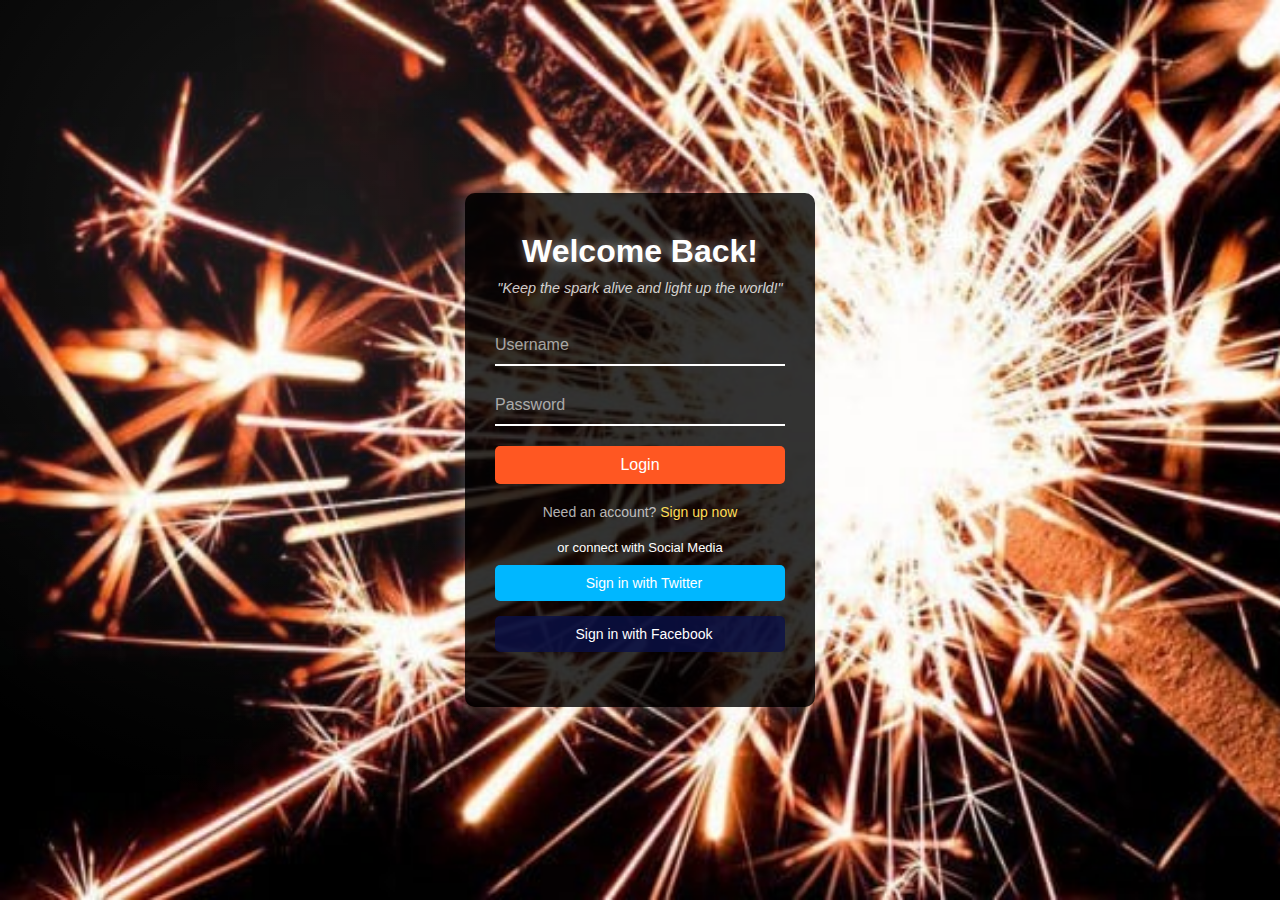
<file: login.html>
<!-- <!DOCTYPE html>
<html lang="en">
<head>
    <meta charset="UTF-8">
    <meta name="viewport" content="width=device-width, initial-scale=1.0">
    <title>Creative Login Page</title>
<style>
    /* Reset */
* {
    box-sizing: border-box;
    margin: 0;
    padding: 0;
    font-family: Arial, sans-serif;
}

/* Background Animation */
body {
    height: 100vh;
    display: flex;
    align-items: center;
    justify-content: center;
    overflow: hidden;
    background: #141e30;
    background: linear-gradient(to right, #141e30, #243b55);
    position: relative;
}

/* Container for Floating Circles */
body::before {
    content: '';
    position: absolute;
    width: 200%;
    height: 200%;
    top: -50%;
    left: -50%;
    background: radial-gradient(circle, rgba(255, 255, 255, 0.2), transparent 80%);
    animation: rotateBg 20s linear infinite;
}

@keyframes rotateBg {
    0% { transform: rotate(0deg); }
    100% { transform: rotate(360deg); }
}

/* Login Box Styling */
.container {
    position: relative;
    z-index: 1;
    display: flex;
    align-items: center;
    justify-content: center;
    min-height: 100vh;
    width: 100%;
}

.login-box {
    background: rgba(255, 255, 255, 0.1);
    border-radius: 10px;
    padding: 40px;
    width: 300px;
    box-shadow: 0 4px 10px rgba(0, 0, 0, 0.2);
    text-align: center;
    position: relative;
    overflow: hidden;
}

.login-box::before, .login-box::after {
    content: '';
    position: absolute;
    width: 100%;
    height: 100%;
    border-radius: inherit;
    top: 0;
    left: 0;
    background: linear-gradient(45deg, rgba(255, 255, 255, 0.1), rgba(0, 0, 0, 0.1));
    z-index: -1;
    animation: shine 4s linear infinite;
}

@keyframes shine {
    0% { transform: translateX(-150%) rotate(45deg); }
    100% { transform: translateX(150%) rotate(45deg); }
}

h2 {
    color: #ffffff;
    margin-bottom: 20px;
    font-size: 1.8em;
}

/* Input Box Styling */
.input-box {
    position: relative;
    margin-bottom: 30px;
}

.input-box input {
    width: 100%;
    padding: 10px;
    font-size: 16px;
    color: #ffffff;
    background: transparent;
    border: none;
    border-bottom: 2px solid #ffffff;
    outline: none;
    transition: 0.2s;
}

.input-box label {
    position: absolute;
    top: 10px;
    left: 0;
    font-size: 16px;
    color: rgba(255, 255, 255, 0.6);
    pointer-events: none;
    transition: 0.2s;
}

.input-box input:focus + label,
.input-box input:valid + label {
    top: -20px;
    font-size: 12px;
    color: #ffffff;
}

/* Button Styling */
button {
    width: 100%;
    padding: 10px;
    background: #4CAF50;
    border: none;
    font-size: 16px;
    color: #ffffff;
    border-radius: 5px;
    cursor: pointer;
    transition: background 0.3s;
}

button:hover {
    background: #45a049;
}

.signup-text {
    margin-top: 15px;
    font-size: 14px;
    color: rgba(255, 255, 255, 0.7);
}

.signup-text a {
    color: #4CAF50;
    text-decoration: none;
    transition: color 0.3s;
}

.signup-text a:hover {
    color: #45a049;
}

</style>
</head>
<body>
    <div class="container">
        <div class="login-box">
            <h2>Login</h2>
            <form>
                <div class="input-box">
                    <input type="text" required>
                    <label>Username</label>
                </div>
                <div class="input-box">
                    <input type="password" required>
                    <label>Password</label>
                </div>
                <button type="submit">Log In</button>
                <p class="signup-text">Don't have an account? <a href="#">Sign up</a></p>
            </form>
        </div>
    </div>
</body>
</html> -->



<!-- <!DOCTYPE html>
<html lang="en">
<head>
    <meta charset="UTF-8">
    <meta name="viewport" content="width=device-width, initial-scale=1.0">
    <title>Fireworks Login Page</title>
    <style>
        /* Reset Styles */
* {
    box-sizing: border-box;
    margin: 0;
    padding: 0;
    font-family: Arial, sans-serif;
}

/* Fireworks Animation Background */
body {
    height: 100vh;
    display: flex;
    align-items: center;
    justify-content: center;
    overflow: hidden;
    background: #141414;
    position: relative;
}

/* Firework Stars */
body::before, body::after {
    content: '';
    position: absolute;
    width: 150%;
    height: 150%;
    top: -20%;
    left: -20%;
    background: radial-gradient(circle, rgba(255, 255, 255, 0.1), transparent 70%);
    border-radius: 50%;
    animation: fireworks 4s ease-in-out infinite alternate;
}

@keyframes fireworks {
    0%, 100% { transform: scale(0); }
    50% { transform: scale(1.2); }
}

/* Firework Sparks */
body::after {
    animation-delay: 2s;
    background: radial-gradient(circle, rgba(255, 255, 255, 0.2), transparent 80%);
}

/* Login Box Styling */
.container {
    position: relative;
    z-index: 1;
    display: flex;
    align-items: center;
    justify-content: center;
    min-height: 100vh;
    width: 100%;
}

.login-box {
    background: rgba(255, 255, 255, 0.1);
    border-radius: 10px;
    padding: 40px;
    width: 300px;
    box-shadow: 0 4px 15px rgba(255, 255, 255, 0.2);
    text-align: center;
    position: relative;
    overflow: hidden;
}

.login-box::before, .login-box::after {
    content: '';
    position: absolute;
    width: 200%;
    height: 200%;
    border-radius: inherit;
    top: -50%;
    left: -50%;
    background: radial-gradient(circle, rgba(255, 255, 255, 0.1), transparent);
    animation: glow 6s ease-in-out infinite alternate;
}

@keyframes glow {
    0%, 100% { opacity: 0.5; transform: rotate(0deg); }
    50% { opacity: 1; transform: rotate(180deg); }
}

h2 {
    color: #ffffff;
    margin-bottom: 20px;
    font-size: 1.8em;
    text-shadow: 0 0 10px rgba(255, 255, 255, 0.8);
}

/* Input Field Styling */
.input-box {
    position: relative;
    margin-bottom: 30px;
}

.input-box input {
    width: 100%;
    padding: 10px;
    font-size: 16px;
    color: #ffffff;
    background: transparent;
    border: none;
    border-bottom: 2px solid #ffffff;
    outline: none;
    transition: 0.3s;
}

.input-box label {
    position: absolute;
    top: 10px;
    left: 0;
    font-size: 16px;
    color: rgba(255, 255, 255, 0.6);
    pointer-events: none;
    transition: 0.3s;
}

.input-box input:focus + label,
.input-box input:valid + label {
    top: -20px;
    font-size: 12px;
    color: #ffffff;
}

/* Glow Effect on Input */
.input-box input:focus {
    border-bottom: 2px solid #ffcc00;
    box-shadow: 0 0 8px #ffcc00;
}

/* Button Styling */
button {
    width: 100%;
    padding: 10px;
    background: #ff5722;
    border: none;
    font-size: 16px;
    color: #ffffff;
    border-radius: 5px;
    cursor: pointer;
    transition: background 0.3s, box-shadow 0.3s;
}

button:hover {
    background: #ff8a50;
    box-shadow: 0 0 15px #ff8a50;
}

.signup-text {
    margin-top: 15px;
    font-size: 14px;
    color: rgba(255, 255, 255, 0.7);
}

.signup-text a {
    color: #ffcc00;
    text-decoration: none;
    transition: color 0.3s;
}

.signup-text a:hover {
    color: #ff5722;
}

    </style>
</head>
<body>
    <div class="container">
        <div class="login-box">
            <h2>Welcome</h2>
            <form>
                <div class="input-box">
                    <input type="text" required>
                    <label>Username</label>
                </div>
                <div class="input-box">
                    <input type="password" required>
                    <label>Password</label>
                </div>
                <button type="submit">Login</button>
                <p class="signup-text">New here? <a href="#">Sign up</a></p>
            </form>
        </div>
    </div>
</body>
</html> -->



<!-- <!DOCTYPE html>
<html lang="en">
<head>
    <meta charset="UTF-8">
    <meta name="viewport" content="width=device-width, initial-scale=1.0">
    <title>Cracker Login Page</title>
    <style>
        /* Basic Reset */
        * {
            box-sizing: border-box;
            padding: 0;
            margin: 0;
            font-family: 'Arial', sans-serif;
        }

        /* Animated Spark Background */
        body {
            height: 100vh;
            background: linear-gradient(to bottom right, #141e30, #243b55);
            display: flex;
            align-items: center;
            justify-content: center;
            overflow: hidden;
            color: #fff;
        }

        /* Fireworks-like Sparks */
        body::before {
            content: "";
            position: absolute;
            width: 150%;
            height: 150%;
            background: radial-gradient(circle, rgba(255, 255, 255, 0.2), transparent 50%);
            animation: sparkle 4s infinite linear alternate;
            opacity: 0.5;
            top: -50%;
            left: -50%;
            pointer-events: none;
        }

        @keyframes sparkle {
            0% { transform: scale(0); }
            50% { transform: scale(1.2) rotate(90deg); }
            100% { transform: scale(0); }
        }

        /* Container for Login */
        .login-container {
            background: rgba(0, 0, 0, 0.7);
            padding: 40px 30px;
            border-radius: 10px;
            box-shadow: 0 0 15px rgba(255, 255, 255, 0.2);
            text-align: center;
            position: relative;
            z-index: 1;
            width: 350px;
        }

        /* Title and Quote */
        h2 {
            font-size: 2em;
            margin-bottom: 10px;
            text-shadow: 0 0 10px rgba(255, 255, 255, 0.5);
        }

        .quote {
            font-size: 0.9em;
            color: rgba(255, 255, 255, 0.8);
            margin-bottom: 30px;
            font-style: italic;
        }

        /* Input Styling */
        .input-box {
            position: relative;
            margin-bottom: 20px;
        }

        .input-box input {
            width: 100%;
            padding: 10px;
            font-size: 16px;
            color: #fff;
            background: transparent;
            border: none;
            border-bottom: 2px solid #fff;
            outline: none;
            transition: 0.3s;
        }

        .input-box label {
            position: absolute;
            top: 10px;
            left: 0;
            font-size: 16px;
            color: rgba(255, 255, 255, 0.6);
            pointer-events: none;
            transition: 0.3s;
        }

        .input-box input:focus + label,
        .input-box input:valid + label {
            top: -20px;
            font-size: 12px;
            color: #ffdd57;
        }

        /* Button Styling */
        button {
            width: 100%;
            padding: 10px;
            background: #ff5722;
            border: none;
            font-size: 16px;
            color: #ffffff;
            border-radius: 5px;
            cursor: pointer;
            transition: background 0.3s, box-shadow 0.3s;
        }

        button:hover {
            background: #ff8a50;
            box-shadow: 0 0 15px #ffdd57;
        }

        /* Footer Text */
        .footer-text {
            margin-top: 20px;
            font-size: 14px;
            color: rgba(255, 255, 255, 0.7);
        }

        .footer-text a {
            color: #ffdd57;
            text-decoration: none;
            transition: color 0.3s;
        }

        .footer-text a:hover {
            color: #ff5722;
        }



        .text{
    font-size: 13px;
    text-align: center;
    margin-bottom: 10px;
}

.btn{
    width: 100%;
    padding: 10px 20px;
    color: white;
    cursor: pointer;
    border: none;
    outline: none;
    font-size: 14px;
    border-radius: 5px;
    text-align: left;
    display: flex;
    align-items: center;
}

.btn i{
    font-size: 25px;
    margin-right: 9px;
}

.twitter-btn{
    margin: 15px 0;
}

.twitter-btn button{
    background-color: rgb(0, 183, 255);
    justify-content: center;
}

.twitter-btn button:hover{
    background-color: rgb(104, 183, 214);
}

.facebook-btn{
    margin-bottom: 25px;
}

.facebook-btn button{
    background-color: rgba(10, 17, 72, .789);
    justify-content: center;
}

.facebook-btn button:hover{
    background-color: rgba(32, 41, 110, .789);
}


    </style>
</head>
<body>

    <div class="login-container">
        <h2>Welcome Back!</h2>
        <p class="quote">"Keep the spark alive and light up the world!"</p>

        <form>
            <div class="input-box">
                <input type="text" required>
                <label>Username</label>
            </div>
            <div class="input-box">
                <input type="password" required>
                <label>Password</label>
            </div>
            <button type="submit">Login</button>
            <p class="footer-text">Need an account? <a href="#">Sign up now</a></p>
        </form>
    </div>

    <div class="text">
        or connect with Social Media
    </div>

    <div class="twitter-btn">
        <button class="btn"><i class='bx bxl-twitter' ></i>
            Sign in with Twitter</button>
    </div>

    <div class="facebook-btn">
        <button class="btn"><i class='bx bxl-facebook'></i>
            Sign in with Facebook</button>
    </div>
</div>



</body>
</html> -->




















<!-- <!DOCTYPE html>
<html lang="en">
<head>
    <meta charset="UTF-8">
    <meta name="viewport" content="width=device-width, initial-scale=1.0">
    <title>Cracker Login Page</title>
    <style>
        /* Basic Reset */
        * {
            box-sizing: border-box;
            padding: 0;
            margin: 0;
            font-family: 'Arial', sans-serif;
        }

        /* Animated Spark Background */
        body {
            height: 100vh;
            background: linear-gradient(to bottom right, #141e30, #243b55);
            display: flex;
            align-items: center;
            justify-content: center;
            overflow: hidden;
            color: #fff;
        }

        /* Fireworks-like Sparks */
        body::before {
            content: "";
            position: absolute;
            width: 150%;
            height: 150%;
            background: radial-gradient(circle, rgba(255, 255, 255, 0.2), transparent 50%);
            animation: sparkle 4s infinite linear alternate;
            opacity: 0.5;
            top: -50%;
            left: -50%;
            pointer-events: none;
        }

        @keyframes sparkle {
            0% { transform: scale(0); }
            50% { transform: scale(1.2) rotate(90deg); }
            100% { transform: scale(0); }
        }

        /* Container for Login */
        .login-container {
            background: rgba(0, 0, 0, 0.7);
            padding: 40px 30px;
            border-radius: 10px;
            box-shadow: 0 0 15px rgba(255, 255, 255, 0.2);
            text-align: center;
            position: relative;
            z-index: 1;
            width: 350px;
        }

        /* Title and Quote */
        h2 {
            font-size: 2em;
            margin-bottom: 10px;
            text-shadow: 0 0 10px rgba(255, 255, 255, 0.5);
        }

        .quote {
            font-size: 0.9em;
            color: rgba(255, 255, 255, 0.8);
            margin-bottom: 30px;
            font-style: italic;
        }

        /* Input Styling */
        .input-box {
            position: relative;
            margin-bottom: 20px;
        }

        .input-box input {
            width: 100%;
            padding: 10px;
            font-size: 16px;
            color: #fff;
            background: transparent;
            border: none;
            border-bottom: 2px solid #fff;
            outline: none;
            transition: 0.3s;
        }

        .input-box label {
            position: absolute;
            top: 10px;
            left: 0;
            font-size: 16px;
            color: rgba(255, 255, 255, 0.6);
            pointer-events: none;
            transition: 0.3s;
        }

        .input-box input:focus + label,
        .input-box input:valid + label {
            top: -20px;
            font-size: 12px;
            color: #ffdd57;
        }

        /* Button Styling */
        button {
            width: 100%;
            padding: 10px;
            background: #ff5722;
            border: none;
            font-size: 16px;
            color: #ffffff;
            border-radius: 5px;
            cursor: pointer;
            transition: background 0.3s, box-shadow 0.3s;
        }

        button:hover {
            background: #ff8a50;
            box-shadow: 0 0 15px #ffdd57;
        }

        /* Footer Text */
        .footer-text {
            margin-top: 20px;
            font-size: 14px;
            color: rgba(255, 255, 255, 0.7);
        }

        .footer-text a {
            color: #ffdd57;
            text-decoration: none;
            transition: color 0.3s;
        }

        .footer-text a:hover {
            color: #ff5722;
        }

        /* Social Media Section */
        .social-text {
            font-size: 13px;
            text-align: center;
            margin: 20px 0 10px;
        }

        .btn {
            width: 100%;
            padding: 10px 20px;
            color: white;
            cursor: pointer;
            border: none;
            outline: none;
            font-size: 14px;
            border-radius: 5px;
            display: flex;
            align-items: center;
            justify-content: center;
            margin-bottom: 15px;
        }

        .btn i {
            font-size: 20px;
            margin-right: 8px;
        }

        .twitter-btn {
            background-color: rgb(0, 183, 255);
        }

        .twitter-btn:hover {
            background-color: rgb(104, 183, 214);
        }

        .facebook-btn {
            background-color: rgba(10, 17, 72, 0.789);
        }

        .facebook-btn:hover {
            background-color: rgba(32, 41, 110, 0.789);
        }
    </style>
</head>
<body>

    <div class="login-container">
        <h2>Welcome Back!</h2>
        <p class="quote">"Keep the spark alive and light up the world!"</p>

        <form>
            <div class="input-box">
                <input type="text" required>
                <label>Username</label>
            </div>
            <div class="input-box">
                <input type="password" required>
                <label>Password</label>
            </div>
            <button type="submit">Login</button>
            <p class="footer-text">Need an account? <a href="#">Sign up now</a></p>
        </form>

        <p class="social-text">or connect with Social Media</p>

        <button class="btn twitter-btn">
            <i class="bx bxl-twitter"></i> Sign in with Twitter
        </button>
        <button class="btn facebook-btn">
            <i class="bx bxl-facebook"></i> Sign in with Facebook
        </button>
    </div>

</body>
</html> -->






















<!-- orginal<!DOCTYPE html>
<html lang="en">
<head>
    <meta charset="UTF-8">
    <meta name="viewport" content="width=device-width, initial-scale=1.0">
    <title>Cracker Login Page</title>
    <style>
        /* Basic Reset */
        * {
            box-sizing: border-box;
            padding: 0;
            margin: 0;
            font-family: 'Arial', sans-serif;
        }

        /* Animated Spark Background */
        body {
            height: 100vh;
            background: linear-gradient(to bottom right, #141e30, #243b55);
            display: flex;
            align-items: center;
            justify-content: center;
            overflow: hidden;
            color: #fff;
            animation: fadeIn 1.5s ease-in-out;
        }

        /* Fireworks-like Sparks */
        body::before {
            content: "";
            position: absolute;
            width: 150%;
            height: 150%;
            background: radial-gradient(circle, rgba(255, 255, 255, 0.2), transparent 50%);
            animation: sparkle 4s infinite linear alternate;
            opacity: 0.5;
            top: -50%;
            left: -50%;
            pointer-events: none;
        }

        @keyframes sparkle {
            0% { transform: scale(0); }
            50% { transform: scale(1.2) rotate(90deg); }
            100% { transform: scale(0); }
        }

        @keyframes fadeIn {
            0% { opacity: 0; }
            100% { opacity: 1; }
        }

        /* Container for Login */
        .login-container {
            background: rgba(0, 0, 0, 0.7);
            padding: 40px 30px;
            border-radius: 10px;
            box-shadow: 0 0 15px rgba(255, 255, 255, 0.2);
            text-align: center;
            position: relative;
            z-index: 1;
            width: 350px;
            opacity: 0;
            transform: translateY(30px);
            animation: slideIn 1.5s ease-out forwards;
            animation-delay: 0.5s;
        }

        /* Slide-In Animation */
        @keyframes slideIn {
            to {
                opacity: 1;
                transform: translateY(0);
            }
        }

        /* Title and Quote */
        h2 {
            font-size: 2em;
            margin-bottom: 10px;
            text-shadow: 0 0 10px rgba(255, 255, 255, 0.5);
        }

        .quote {
            font-size: 0.9em;
            color: rgba(255, 255, 255, 0.8);
            margin-bottom: 30px;
            font-style: italic;
            opacity: 0;
            transform: translateY(-20px);
            animation: slideIn 1s ease-out forwards;
            animation-delay: 1s;
        }

        /* Input Styling */
        .input-box {
            position: relative;
            margin-bottom: 20px;
        }

        .input-box input {
            width: 100%;
            padding: 10px;
            font-size: 16px;
            color: #fff;
            background: transparent;
            border: none;
            border-bottom: 2px solid #fff;
            outline: none;
            transition: 0.3s;
        }

        .input-box label {
            position: absolute;
            top: 10px;
            left: 0;
            font-size: 16px;
            color: rgba(255, 255, 255, 0.6);
            pointer-events: none;
            transition: 0.3s;
        }

        .input-box input:focus + label,
        .input-box input:valid + label {
            top: -20px;
            font-size: 12px;
            color: #ffdd57;
        }

        /* Button Styling */
        button {
            width: 100%;
            padding: 10px;
            background: #ff5722;
            border: none;
            font-size: 16px;
            color: #ffffff;
            border-radius: 5px;
            cursor: pointer;
            transition: background 0.3s, box-shadow 0.3s;
        }

        button:hover {
            background: #ff8a50;
            box-shadow: 0 0 15px #ffdd57;
        }

        /* Footer Text */
        .footer-text {
            margin-top: 20px;
            font-size: 14px;
            color: rgba(255, 255, 255, 0.7);
        }

        .footer-text a {
            color: #ffdd57;
            text-decoration: none;
            transition: color 0.3s;
        }

        .footer-text a:hover {
            color: #ff5722;
        }

        /* Social Media Section */
        .social-text {
            font-size: 13px;
            text-align: center;
            margin: 20px 0 10px;
        }

        .btn {
            width: 100%;
            padding: 10px 20px;
            color: white;
            cursor: pointer;
            border: none;
            outline: none;
            font-size: 14px;
            border-radius: 5px;
            display: flex;
            align-items: center;
            justify-content: center;
            margin-bottom: 15px;
            opacity: 0;
            transform: translateY(20px);
            animation: slideIn 1.5s ease-out forwards;
        }

        .btn i {
            font-size: 20px;
            margin-right: 8px;
        }

        /* Delay for Social Buttons */
        .twitter-btn { 
            background-color: rgb(0, 183, 255);
            animation-delay: 1.3s;
        }

        .twitter-btn:hover {
            background-color: rgb(104, 183, 214);
        }

        .facebook-btn {
            background-color: rgba(10, 17, 72, 0.789);
            animation-delay: 1.6s;
        }

        .facebook-btn:hover {
            background-color: rgba(32, 41, 110, 0.789);
        }

    </style>
</head>
<body>

    <div class="login-container">
        <h2>Welcome Back!</h2>
        <p class="quote">"Keep the spark alive and light up the world!"</p>

        <form>
            <div class="input-box">
                <input type="text" required>
                <label>Username</label>
            </div>
            <div class="input-box">
                <input type="password" required>
                <label>Password</label>
            </div>
            <button type="submit">Login</button>
            <p class="footer-text">Need an account? <a href="#">Sign up now</a></p>
        </form>

        <p class="social-text">or connect with Social Media</p>

        <button class="btn twitter-btn">
            <i class="bx bxl-twitter"></i> Sign in with Twitter
        </button>
        <button class="btn facebook-btn">
            <i class="bx bxl-facebook"></i> Sign in with Facebook
        </button>
    </div>

</body>
</html> -->




















<!DOCTYPE html>
<html lang="en">
<head>
    <meta charset="UTF-8">
    <meta name="viewport" content="width=device-width, initial-scale=1.0">
    <title>Cracker Login Page</title>
    <style>
        /* Basic Reset */
        * {
            box-sizing: border-box;
            padding: 0;
            margin: 0;
            font-family: 'Arial', sans-serif;
        }

        /* Animated Spark Background */
        body {
            height: 100vh;
            background-image: url(./images/firework1.jpg);
            background-position: left;
            background-repeat: no-repeat;
            background-size: cover;
/* height:300px; */
            /* background: linear-gradient(to bottom right, #141e30, #243b55); */
            display: flex;
            align-items: center;
            justify-content: center;
            overflow: hidden;
            color: #fff;
            animation: fadeIn 1.5s ease-in-out;
        }

        /* Fireworks-like Sparkle Animation */
        body::before {
            content: "";
            position: absolute;
            width: 150%;
            height: 150%;
            background: radial-gradient(circle, rgba(255, 255, 255, 0.2), transparent 50%);
            animation: sparkle 4s infinite linear alternate;
            opacity: 0.5;
            top: -50%;
            left: -50%;
            pointer-events: none;
        }

        @keyframes sparkle {
            0% { transform: scale(0); }
            50% { transform: scale(1.5) rotate(45deg); }
            100% { transform: scale(0); }
        }

        @keyframes fadeIn {
            0% { opacity: 0; }
            100% { opacity: 1; }
        }

        /* Container for Login */
        .login-container {
            background: rgba(0, 0, 0, 0.8);
            padding: 40px 30px;
            border-radius: 10px;
            box-shadow: 0 0 20px rgba(255, 255, 255, 0.3);
            text-align: center;
            position: relative;
            z-index: 1;
            width: 350px;
            animation: bounceIn 1.2s ease-out forwards;
        }

        /* Bounce In Animation */
        @keyframes bounceIn {
            0% { transform: scale(0.6); opacity: 0; }
            60% { transform: scale(1.1); opacity: 1; }
            100% { transform: scale(1); }
        }

        /* Title and Quote */
        h2 {
            font-size: 2em;
            margin-bottom: 10px;
            text-shadow: 0 0 10px rgba(255, 255, 255, 0.5);
        }

        .quote {
            font-size: 0.9em;
            color: rgba(255, 255, 255, 0.8);
            margin-bottom: 30px;
            font-style: italic;
            animation: fadeInUp 1.5s ease-out forwards;
        }

        /* Fade-In Up Animation */
        @keyframes fadeInUp {
            0% { opacity: 0; transform: translateY(20px); }
            100% { opacity: 1; transform: translateY(0); }
        }

        /* Input Styling */
        .input-box {
            position: relative;
            margin-bottom: 20px;
        }

        .input-box input {
            width: 100%;
            padding: 10px;
            font-size: 16px;
            color: #fff;
            background: transparent;
            border: none;
            border-bottom: 2px solid #fff;
            outline: none;
            transition: 0.3s;
        }

        .input-box label {
            position: absolute;
            top: 10px;
            left: 0;
            font-size: 16px;
            color: rgba(255, 255, 255, 0.6);
            pointer-events: none;
            transition: 0.3s;
        }

        .input-box input:focus + label,
        .input-box input:valid + label {
            top: -20px;
            font-size: 12px;
            color: #ffdd57;
        }

        /* Button Styling */
        button {
            width: 100%;
            padding: 10px;
            background: #ff5722;
            border: none;
            font-size: 16px;
            color: #ffffff;
            border-radius: 5px;
            cursor: pointer;
            transition: background 0.3s, box-shadow 0.3s;
        }

        button:hover {
            background: #ff8a50;
            box-shadow: 0 0 15px #ffdd57;
        }

        /* Footer Text */
        .footer-text {
            margin-top: 20px;
            font-size: 14px;
            color: rgba(255, 255, 255, 0.7);
        }

        .footer-text a {
            color: #ffdd57;
            text-decoration: none;
            transition: color 0.3s;
        }

        .footer-text a:hover {
            color: #ff5722;
        }

        /* Social Media Section */
        .social-text {
            font-size: 13px;
            text-align: center;
            margin: 20px 0 10px;
        }

        .btn {
            width: 100%;
            padding: 10px 20px;
            color: white;
            cursor: pointer;
            border: none;
            outline: none;
            font-size: 14px;
            border-radius: 5px;
            display: flex;
            align-items: center;
            justify-content: center;
            margin-bottom: 15px;
            animation: glow 2s ease-in-out infinite alternate;
        }

        .btn i {
            font-size: 20px;
            margin-right: 8px;
        }

        /* Glowing Animation */
        @keyframes glow {
            0% { box-shadow: 0 0 10px rgba(255, 255, 255, 0.3); }
            100% { box-shadow: 0 0 20px rgba(255, 255, 255, 0.7); }
        }

        /* Social Button Styles */
        .twitter-btn { background-color: rgb(0, 183, 255); }
        .facebook-btn { background-color: rgba(10, 17, 72, 0.789); }

        .twitter-btn:hover { background-color: rgb(104, 183, 214); }
        .facebook-btn:hover { background-color: rgba(32, 41, 110, 0.789); }

        /* Responsive Design */
        @media (max-width: 480px) {
            .login-container {
                width: 90%;
                padding: 30px 20px;
            }

            h2 {
                font-size: 1.8em;
            }

            .quote {
                font-size: 0.8em;
            }

            .input-box input {
                padding: 8px;
                font-size: 14px;
            }

            button {
                padding: 8px;
                font-size: 14px;
            }

            .social-text, .footer-text {
                font-size: 12px;
            }

            .btn {
                padding: 8px 15px;
                font-size: 13px;
            }
        }
    </style>
</head>
<body>

    <div class="login-container">
        <h2>Welcome Back!</h2>
        <p class="quote">"Keep the spark alive and light up the world!"</p>

        <form>
            <div class="input-box">
                <input type="text" required>
                <label>Username</label>
            </div>
            <div class="input-box">
                <input type="password" required>
                <label>Password</label>
            </div>
            <button type="submit">Login</button>
            <p class="footer-text">Need an account? <a href="res.html">Sign up now</a></p>
        </form>

        <p class="social-text">or connect with Social Media</p>

        <button class="btn twitter-btn">
            <i class="bx bxl-twitter"></i> Sign in with Twitter
        </button>
        <button class="btn facebook-btn">
            <i class="bx bxl-facebook"></i> Sign in with Facebook
        </button>
    </div>

</body>
</html>
</file>
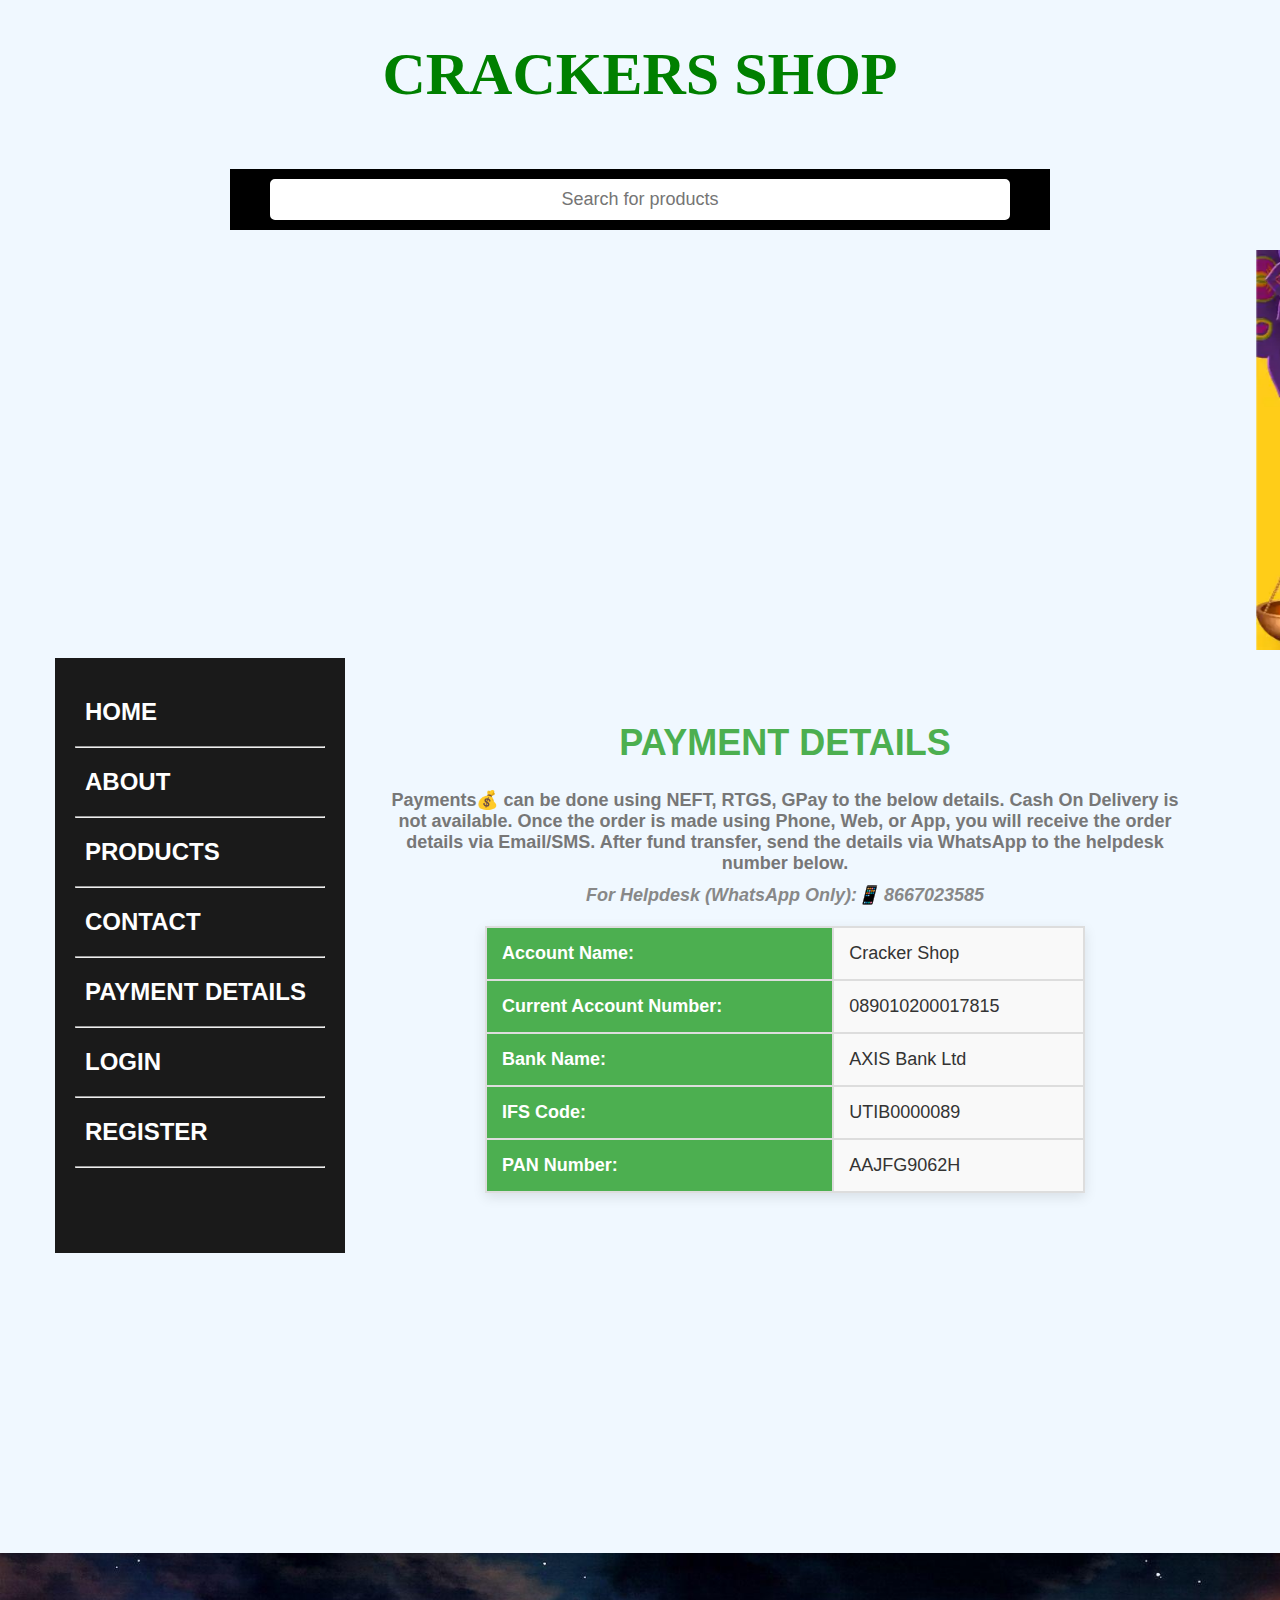
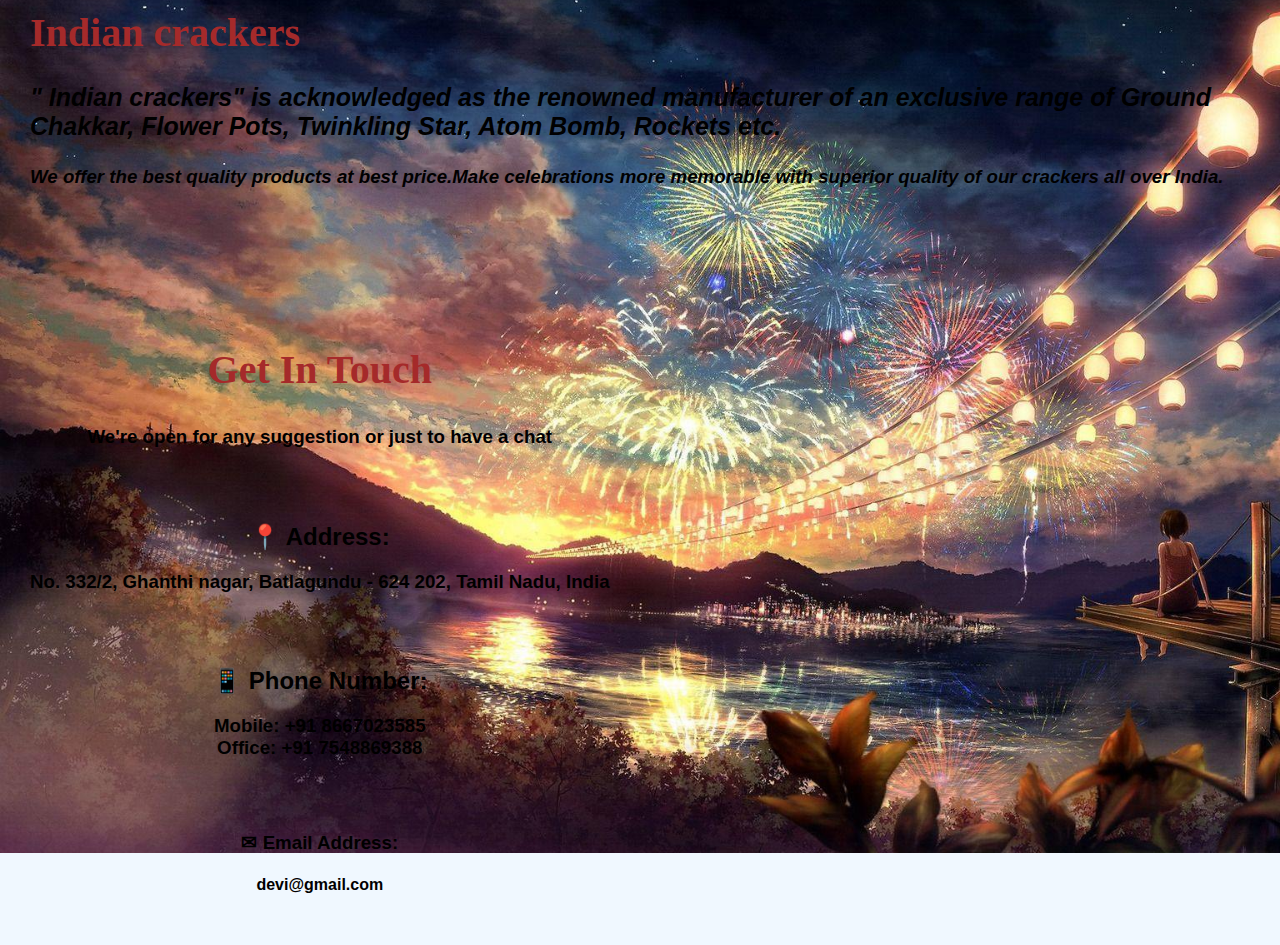
<file: payment details.html>
<!-- <!DOCTYPE html>
<html lang="en">
<head>
    <meta charset="UTF-8">
    <meta name="viewport" content="width=device-width, initial-scale=1.0">
    <title>payment</title>
    <style>
      .nav{
        width: 25%;
        padding: 30px;
        float: left;
        
      }
      .nav ul{
        background-color: black;
        list-style: none;
        
      }
      .nav ul li a{
        text-decoration: none;
        font-size: 50px;
      }

      .section table{
        /* width: 50%; */
        border:2px solid black;
        margin-top: 40px;

      }
      .section table th  {
        
        width: 200px;
        /* background-color: red; */
         border: 2px solid black; 
        padding: 20px;
        /* text-align: center; */
        border-collapse: collapse;
        
      }
    </style>
</head>
<body>
    <div class="flex">
        <div class="box">
            <div class="nav">
                <ul>
                    <li><a href="index.html">HOME</a></li><hr>
                    <li><a href="about.html">ABOUT</a></li><hr>
                    <li><a href="price.html">PRODUCTS</a></li><hr>
                    <li><a href="contact.html">CONTACT</a></li><hr>
                    <li><a href="payment details.html">PAYMENT DETAILS</a></li><hr>
                </ul>
            </div>
            <div class="boxx">
             <h1>PAYMENT DETAILS</h1>
             <h2>Payments can be done using NEFT, RTGS, GPay  to the below details. Cash On Delivery not available. Once the order is made using Phone or Web or App, You will be getting the order details by Email/SMS. Once fund transfer is made using above methods send the detail using Whatsapp to below helpdesk number.</h2>
             <h3 style="color: rgb(173, 172, 172);">For Helpdesk (Only Whatsapp): 8072533124</h3>
            <div class="section">
             <table>
                <tr>
                    <th>Account name:</th><th>cracker shop</th></tr>
               <tr>     <th>Current Account number:</th><th>089010200017815</th></tr>
               <tr>  <th>Bank name:</th><th>AXIS Bank Ltd</th></tr>
                <tr>  <th>IFS Code:</th><th>UTIB0000089</th></tr>
                    <tr>  <th>PAN Number</th><th>AAJFG9062H</th>
                    
                </tr>
             </table>
            </div>
        </div>
        </div>
    </div>
</body>
</html> -->















<!DOCTYPE html>
<html lang="en">
<head>
    <meta charset="UTF-8">
    <meta name="viewport" content="width=device-width, initial-scale=1.0">
    <title>Payment Details</title>
    <style>
        /* Global Styles */
        body {
            font-family: Arial, sans-serif;
            background-color: #f0f8ff;
            margin: 0;
            padding: 0;
            display: flex;
            flex-direction: column;
            align-items: center;
        }
        .search {
 width: 80%;
max-width: 800px;
margin: 20px auto;
padding: 10px;
background-color: black;
text-align: center;
}

.search input {
width: 90%;
padding: 8px;
font-size: 18px;
border: 2px solid white;
border-radius: 5px;
color: black;
text-align: center;
}


        .flex {
            display: flex;
            flex-wrap: wrap;
            justify-content: center;
            width: 100%;
        }

        /* Sidebar Navigation */
        .nav {
            width: 100%;
            max-width: 250px;
            padding: 20px;
            background-color: #1a1a1a;
            color: white;
        }

        .nav ul {
            list-style: none;
            padding: 0;
            margin: 0;
        }

        .nav ul li {
            margin: 10px 0;
            animation: slideIn 0.6s ease forwards;
        }

        .nav ul li a {
            color: #fff;
            text-decoration: none;
            font-size: 24px;
            font-weight: bold;
            display: block;
            padding: 10px;
            border-radius: 8px;
            transition: background-color 0.3s ease;
        }

        .nav ul li a:hover {
            background-color: #555;
        }

        @keyframes slideIn {
            from { opacity: 0; transform: translateX(-20px); }
            to { opacity: 1; transform: translateX(0); }
        }

        /* Content Box */
        .boxx {
            padding: 20px;
            text-align: center;
            color: #333;
            max-width: 800px;
            margin: 20px;
            animation: fadeIn 0.8s ease-in-out;
        }

        .boxx h1 {
            color: #4CAF50;
            font-size: 36px;
        }

        .boxx h2 {
            color: #777;
            font-size: 18px;
            margin: 10px 0;
        }

        .boxx h3 {
            font-size: 18px;
            color: #888;
            margin-top: 10px;
            font-style: italic;
        }

        /* Payment Table */
        .section table {
            width: 100%;
            max-width: 600px;
            margin: 20px auto;
            border-collapse: collapse;
            box-shadow: 0 4px 12px rgba(0, 0, 0, 0.1);
            background-color: #fff;
            animation: fadeInUp 1s ease;
        }

        .section th, .section td {
            padding: 15px;
            text-align: left;
            border: 2px solid #ddd;
            color: #333;
            font-size: 18px;
        }

        .section th {
            background-color: #4CAF50;
            color: #fff;
            font-weight: bold;
        }

        .section td {
            background-color: #f9f9f9;
        }

        @keyframes fadeIn {
            from { opacity: 0; }
            to { opacity: 1; }
        }

        @keyframes fadeInUp {
            from { opacity: 0; transform: translateY(20px); }
            to { opacity: 1; transform: translateY(0); }
        }


        .slideshow-container {
width: 100%;
overflow: hidden;
position: relative;
height: 300px;
}

/* Styling for the images */
.slide {
display: flex;
animation: slide 12s infinite;
}

.slide img {
width: 100%;
max-width: 100%;
height: 300px;
flex-shrink: 0;
transition: transform 0.5s ease;
}

/* Animation keyframes for sliding */
@keyframes slide {
0% { transform: translateX(0); }
20% { transform: translateX(0); }
25% { transform: translateX(-100%); }
45% { transform: translateX(-100%); }
50% { transform: translateX(-200%); }
70% { transform: translateX(-200%); }
75% { transform: translateX(-300%); }
95% { transform: translateX(-300%); }
100% { transform: translateX(0); }
}


.containerr {
width: 100%;
height: 300px;
overflow: hidden;
position: relative;
}

/* Image 1 animation (coming from the left) */
.image1 {
position: absolute;
top: 50%;
left: -100%;
transform: translateY(-50%);
animation: slideLeft 7s ease-in-out infinite alternate;
}

/* Image 2 animation (coming from the right) */
.image2 {
position: absolute;
top: 50%;
right: -100%;

transform: translateY(-50%);
animation: slideRight 7s ease-in-out infinite alternate;
}

/* Keyframes for sliding in from left */
@keyframes slideLeft {
0% { left: -100%; }
50% { left: 50%; }
100% { left: -100%; }
}

/* Keyframes for sliding in from right */
@keyframes slideRight {
0% { right: -100%; }
50% { right: 50%; }
100% { right: -100%; }
}


.bcone{
    background-image: url(../images/backgroung1.jpg);
background-position: left;
background-repeat: no-repeat;
background-size: cover;
height:900px;
   color: black;
}

.left{
    /* width: 33%; */
    float: left;
    padding: 30px;
    height: 270px;
    

}
.center{
    /* width:33% ; */
    float: left;
    
    padding: 30px;
    
    text-align: center;
}
.right{
    /* width: 33%; */
    float: left;
   

}





        /* Responsive Styles */
        @media (max-width: 768px) {
            .nav {
                max-width: 100%;
            }
            .section table {
                max-width: 100%;
                font-size: 16px;
            }
        }

        @media (max-width: 480px) {
            .nav ul li a {
                font-size: 10px;
                padding: 8px;
            }
            .mar{
                width: 500px;
            } 

            .boxx h1 {
                font-size: 28px;
            }

            .boxx h2, .boxx h3 {
                font-size: 16px;
            }

            .section table {
                font-size: 14px;
            }


            .bcone{
    /* background-image: url(../images/backgroung1.jpg); */
    background-color: yellow;
background-position: left;
background-repeat: no-repeat;
background-size: cover;
height:1500px;
   color: black;
}

.left{
    /* width: 33%; */
    float: left;
    padding: 30px;
    height: 270px;
    

}
.center{
    /* width:33% ; */
    float: left;
    
    padding: 80px;
    
    text-align: center;
}
.right{
    /* width: 33%; */
    float: left;
   

}

      
       
    
    
    /* Responsive adjustments */
    
    
    
    
    
   
        }
    </style>
</head>
<body>



    
     
    <div class="header">
        <center>
            <h1 style="color:green; font-size: 60px;font-family: Cambria, Cochin, Georgia, Times, 'Times New Roman', serif;">CRACKERS SHOP</h1>
        </center>
    </div>

    <div class="search">
        <center>
            <input type="text" id="searchInput" placeholder="Search for products">
        </center>
    </div>



    <div class="mar">
     <marquee direction="left">
    <img src="./images/chamarq5.webp " height="400px">
    <img src="./images/charmarg3.webp " height="400px">
    <img src="./images/cralmarq1.webp " height="400px">
    <img src="./images/cramarq4.webp " height="400px">
</marquee>
</div>
    <div class="flex">
        <!-- Navigation Sidebar -->
        <div class="nav">
            <ul>
                <li><a href="index.html">HOME</a></li><hr>
                <li><a href="about.html">ABOUT</a></li><hr>
                <li><a href="price.html">PRODUCTS</a></li><hr>
                <li><a href="contact.html">CONTACT</a></li><hr>
                <li><a href="payment details.html">PAYMENT DETAILS</a></li><hr>
                <li><a href="login.html">LOGIN</a></li><hr>
                <li><a href="register.html">REGISTER</a></li><hr>
            </ul>
        </div>

        <!-- Payment Details Section -->
        <div class="boxx">
            <h1>PAYMENT DETAILS</h1>
            <h2>Payments💰 can be done using NEFT, RTGS, GPay to the below details. Cash On Delivery is not available. Once the order is made using Phone, Web, or App, you will receive the order details via Email/SMS. After fund transfer, send the details via WhatsApp to the helpdesk number below.</h2>
            <h3>For Helpdesk (WhatsApp Only):📱 8667023585</h3>

            <div class="section">
                <table>
                    <tr>
                        <th>Account Name:</th>
                        <td>Cracker Shop</td>
                    </tr>
                    <tr>
                        <th>Current Account Number:</th>
                        <td>089010200017815</td>
                    </tr>
                    <tr>
                        <th>Bank Name:</th>
                        <td>AXIS Bank Ltd</td>
                    </tr>
                    <tr>
                        <th>IFS Code:</th>
                        <td>UTIB0000089</td>
                    </tr>
                    <tr>
                        <th>PAN Number:</th>
                        <td>AAJFG9062H</td>
                    </tr>
                </table>
            </div>
        </div>
    
    </div>
    <div class="leftright">

    </div>
    <div class="containerr">
        <img src="./images/left1.jpg" alt="Image 1" class="image1" width="500">
        <img src="./images/right1.png" alt="Image 2" class="image2" width="500">
      </div>




      <!-- <div class="bcone">
        <div class="left">
            <h1 style="color: brown; font-size: 40px; font-family: Cambria, Cochin, Georgia, Times, 'Times New Roman', serif;">Indian crackers</h1>
            <h3 style="font-style: italic; font-size: 25px;color: wheat ">" Indian crackers" is acknowledged as the renowned manufacturer of an exclusive range of Ground Chakkar, Flower Pots, Twinkling Star, Atom Bomb, Rockets etc.</h3>
            <h3 style="font-style: italic; color: wheat;" >We offer the best quality products at best price.Make celebrations more memorable with superior quality of our crackers all over India.</h3>
    
        </div>
        <div class="center">
                <h2 style="color: brown;font-size: 40px; font-family: Cambria, Cochin, Georgia, Times, 'Times New Roman', serif;">Get In Touch</h2>
                
                <h3 style="color: yellow">We're open for any suggestion or just to have a chat</h3>
                <h2>📍 Address:</h2>
                <h3 style="color: yellow">No. 332/2, Ghanthi nagar, Batlagundu - 624 202, Tamil Nadu, India</h3>
                <h2>📱 Phone Number:</h2>
                <h3 style="color: yellow">Mobile: +91 8667023585<br>Office: +91 7548869388</h3>
                <h3 style="color: yellow">devi@gmail.com</h4>
         </div> 
        <div class="right"  > 
    
                <iframe src="https://www.google.com/maps/embed?pb=!1m18!1m12!1m3!1d31418.67915338776!2d77.72102835840852!3d10.153409507422733!2m3!1f0!2f0!3f0!3m2!1i1024!2i768!4f13.1!3m3!1m2!1s0x3b074f771aff2d09%3A0x3874813ffcc13a3!2sVattalagundu%2C%20Tamil%20Nadu%20624202!5e0!3m2!1sen!2sin!4v1730559685334!5m2!1sen!2sin" width="600" height="450" style="border:0;" allowfullscreen="" loading="lazy" referrerpolicy="no-referrer-when-downgrade"></iframe>
       
        </div>
        </div>

</body>
</html> -->
<div class="bcone">
    <div class="left">
        <h1 style="color: brown; font-size: 40px; font-family: Cambria, Cochin, Georgia, Times, 'Times New Roman', serif;">Indian crackers</h1>
        <h3 style="font-style: italic; font-size: 25px; ">" Indian crackers" is acknowledged as the renowned manufacturer of an exclusive range of Ground Chakkar, Flower Pots, Twinkling Star, Atom Bomb, Rockets etc.</h3>
        <h3 style="font-style: italic;" >We offer the best quality products at best price.Make celebrations more memorable with superior quality of our crackers all over India.</h3>

    </div>
    <div class="center">
            <h2 style="color: brown;font-size: 40px; font-family: Cambria, Cochin, Georgia, Times, 'Times New Roman', serif;">Get In Touch</h2>
            
            <h3>We're open for any suggestion or just to have a chat</h3><br><br>
            <h2>📍 Address:</h2>
            <h3>No. 332/2, Ghanthi nagar, Batlagundu - 624 202, Tamil Nadu, India</h3><br><br>
            <h2>📱 Phone Number:</h2>
            <h3>Mobile: +91 8667023585<br>Office: +91 7548869388</h3><br><br>
            <h3>✉ Email Address:</h3>
            <h4>devi@gmail.com</h4>
     </div> 
    <div class="right"  > 

            <iframe src="https://www.google.com/maps/embed?pb=!1m18!1m12!1m3!1d31418.67915338776!2d77.72102835840852!3d10.153409507422733!2m3!1f0!2f0!3f0!3m2!1i1024!2i768!4f13.1!3m3!1m2!1s0x3b074f771aff2d09%3A0x3874813ffcc13a3!2sVattalagundu%2C%20Tamil%20Nadu%20624202!5e0!3m2!1sen!2sin!4v1730559685334!5m2!1sen!2sin" width="300" height="250" style="border:0;" allowfullscreen="" loading="lazy" referrerpolicy="no-referrer-when-downgrade"></iframe>
   
    </div>
</div>
</body>
</html>
</file>
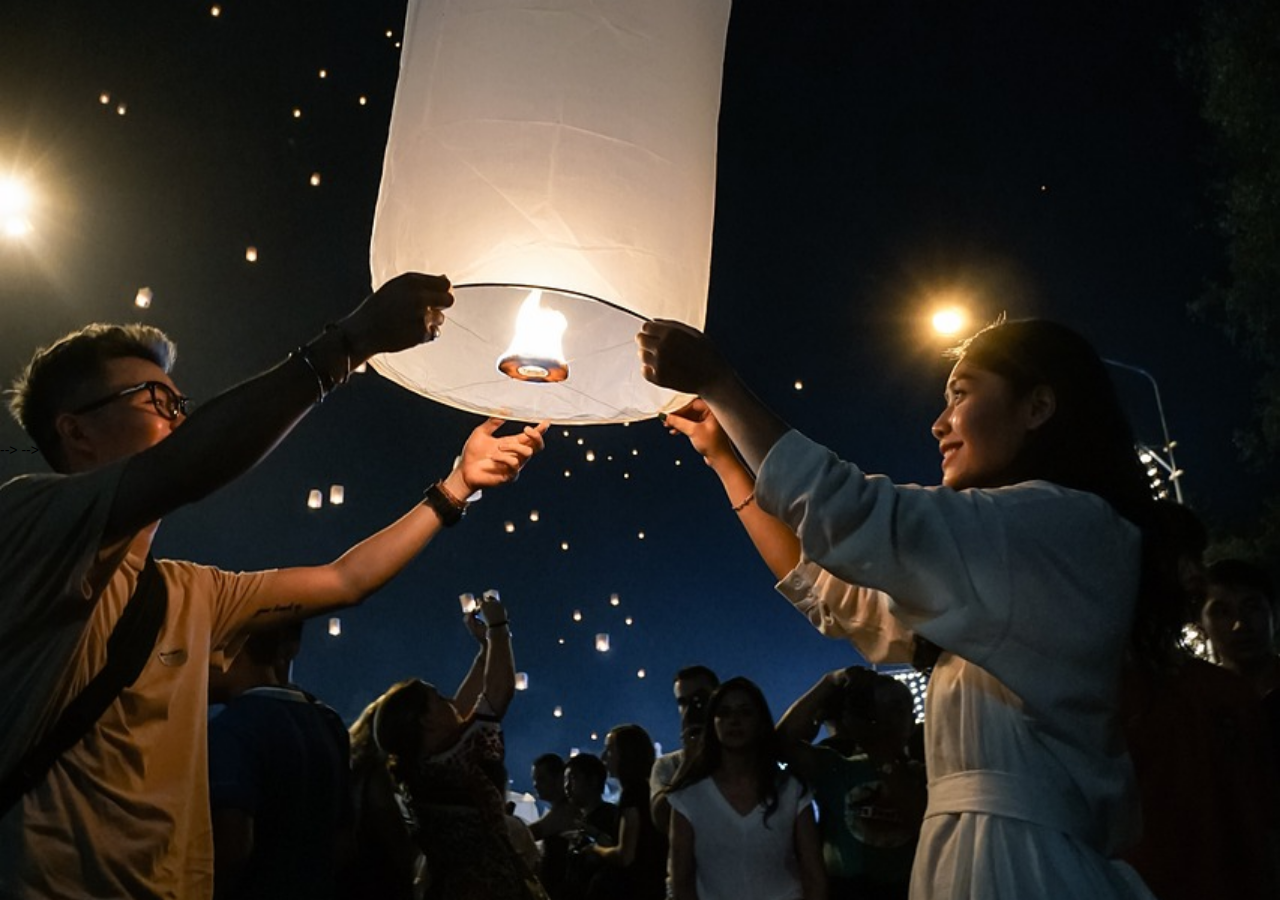
<file: res.html>
<!-- /* Colors */
:root {
  --yellow: #f5ba1a;
  --black: #000000;
  --grey: #cccccc;
}

/* Base Styles */
body {
  font-family: Verdana, Geneva, sans-serif;
  font-size: 14px;
  background: #f2f2f2;
}

.clearfix::after {
  content: "";
  display: block;
  clear: both;
  visibility: hidden;
  height: 0;
}

/* Form Wrapper */
.form_wrapper {
  background: #fff;
  width: 400px;
  max-width: 100%;
  padding: 25px;
  margin: 8% auto 0;
  border-top: 5px solid var(--yellow);
  box-shadow: 0 0 3px rgba(0, 0, 0, 0.1);
  opacity: 0;
  transform: scale3d(1, 1, 1);
  animation: expand 0.8s 0.6s ease-out forwards;
}

.form_wrapper h2 {
  font-size: 1.5em;
  line-height: 1.5em;
  margin: 0;
  text-align: center;
  padding-bottom: 15px;
}

/* Form Fields */
.form_wrapper input[type="text"],
.form_wrapper input[type="email"],
.form_wrapper input[type="password"] {
  width: 100%;
  padding: 8px 10px 9px 35px;
  height: 35px;
  border: 1px solid var(--grey);
  transition: all 0.3s ease-in-out;
  box-sizing: border-box;
  background: #fafafa;
}

.form_wrapper input[type="submit"] {
  background: var(--yellow);
  height: 35px;
  line-height: 35px;
  width: 100%;
  border: none;
  cursor: pointer;
  color: #fff;
  font-size: 1.1em;
  margin-bottom: 10px;
  transition: all 0.3s ease-in-out;
}

.form_wrapper input[type="submit"]:hover,
.form_wrapper input[type="submit"]:focus {
  background: #e5a913;
}

/* Checkbox & Radio Option Styling */
.checkbox_option label::before,
.radio_option label::before {
  content: "";
  display: inline-block;
  width: 0.5em;
  height: 0.5em;
  margin-right: 0.5em;
  vertical-align: -2px;
  border: 2px solid var(--grey);
  padding: 0.12em;
  background-color: transparent;
  transition: all 0.2s ease;
}

.checkbox_option input:checked + label::before,
.radio_option input:checked + label::before {
  background-color: var(--black);
  border-color: var(--black);
}

/* Select Dropdown Styling */
.select_option select {
  display: inline-block;
  width: 100%;
  height: 35px;
  padding: 0px 15px;
  color: #7b7b7b;
  border: 1px solid var(--grey);
  background: #fff;
  appearance: none;
  transition: all 0.2s ease;
}

.select_arrow {
  position: absolute;
  top: calc(50% - 4px);
  right: 15px;
  width: 0;
  height: 0;
  pointer-events: none;
  border-width: 8px 5px 0 5px;
  border-style: solid;
  border-color: #7b7b7b transparent transparent transparent;
}

/* Responsive Adjustments */
@media (max-width: 600px) {
  .form_wrapper {
    width: 90%;
    padding: 15px;
  }
} -->













 <!-- original <!DOCTYPE html>
<html lang="en">
<head>
  <meta charset="UTF-8">
  <meta name="viewport" content="width=device-width, initial-scale=1.0">
  <title>Styled Form</title>
  <style>
    /* Colors */
    :root {
      --yellow: #f5ba1a;
      --black: #000000;
      --grey: #cccccc;
    }

    /* Base Styles */
    body {
      font-family: Verdana, Geneva, sans-serif;
      font-size: 14px;
      background: #f2f2f2;
      display: flex;
      align-items: center;
      justify-content: center;
      height: 100vh;
      margin: 0;
    }

    .clearfix::after {
      content: "";
      display: block;
      clear: both;
      visibility: hidden;
      height: 0;
    }

    /* Form Wrapper */
    .form_wrapper {
      background: #fff;
      width: 400px;
      max-width: 100%;
      padding: 25px;
      margin: 8% auto 0;
      border-top: 5px solid var(--yellow);
      box-shadow: 0 0 3px rgba(0, 0, 0, 0.1);
      opacity: 0;
      transform: scale3d(1, 1, 1);
      animation: expand 0.8s 0.6s ease-out forwards;
    }

    .form_wrapper h2 {
      font-size: 1.5em;
      line-height: 1.5em;
      margin: 0;
      text-align: center;
      padding-bottom: 15px;
    }

    .form_wrapper .input_field {
      position: relative;
      margin-bottom: 20px;
      animation: bounce 0.6s ease-out;
    }

    .form_wrapper input[type="text"],
    .form_wrapper input[type="email"],
    .form_wrapper input[type="password"] {
      width: 100%;
      padding: 8px 10px 9px 35px;
      height: 35px;
      border: 1px solid var(--grey);
      transition: all 0.3s ease-in-out;
      box-sizing: border-box;
      background: #fafafa;
    }

    .form_wrapper input[type="submit"] {
      background: var(--yellow);
      height: 35px;
      line-height: 35px;
      width: 100%;
      border: none;
      cursor: pointer;
      color: #fff;
      font-size: 1.1em;
      margin-bottom: 10px;
      transition: all 0.3s ease-in-out;
    }

    .form_wrapper input[type="submit"]:hover,
    .form_wrapper input[type="submit"]:focus {
      background: #e5a913;
    }

    /* Checkbox & Radio Option Styling */
    .checkbox_option label::before,
    .radio_option label::before {
      content: "";
      display: inline-block;
      width: 0.5em;
      height: 0.5em;
      margin-right: 0.5em;
      vertical-align: -2px;
      border: 2px solid var(--grey);
      padding: 0.12em;
      background-color: transparent;
      transition: all 0.2s ease;
    }

    .checkbox_option input:checked + label::before,
    .radio_option input:checked + label::before {
      background-color: var(--black);
      border-color: var(--black);
    }

    /* Select Dropdown Styling */
    .select_option {
      position: relative;
      width: 100%;
    }

    .select_option select {
      display: inline-block;
      width: 100%;
      height: 35px;
      padding: 0px 15px;
      color: #7b7b7b;
      border: 1px solid var(--grey);
      background: #fff;
      appearance: none;
      transition: all 0.2s ease;
    }

    .select_arrow {
      position: absolute;
      top: calc(50% - 4px);
      right: 15px;
      width: 0;
      height: 0;
      pointer-events: none;
      border-width: 8px 5px 0 5px;
      border-style: solid;
      border-color: #7b7b7b transparent transparent transparent;
    }

    /* Animations */
    @keyframes expand { 
      0% { transform: scale3d(1, 0, 1); opacity: 0; }
      25% { transform: scale3d(1, 1.2, 1); }
      50% { transform: scale3d(1, 0.85, 1); }
      75% { transform: scale3d(1, 1.05, 1); }
      100% { transform: scale3d(1, 1, 1); opacity: 1; }
    }

    @keyframes bounce { 
      0% { transform: translate3d(0, -25px, 0); opacity: 0; }
      25% { transform: translate3d(0, 10px, 0); }
      50% { transform: translate3d(0, -6px, 0); }
      75% { transform: translate3d(0, 2px, 0); }
      100% { transform: translate3d(0, 0, 0); opacity: 1; }
    }

    /* Responsive Adjustments */
    @media (max-width: 600px) {
      .form_wrapper {
        width: 90%;
        padding: 15px;
      }
    }
  </style>
</head>
<body>

<div class="form_wrapper">
  <h2>Registration Form</h2>
  <form action="#">
    <!-- Text Input -->
    <!-- <div class="input_field">
      <label for="name">Name</label>
      <input type="text" id="name" placeholder="Enter your name">
    </div>
    <div class="input_field">
      <label for="email">Email</label>
      <input type="email" id="email" placeholder="Enter your email">
    </div>
    <div class="input_field">
      <label for="password">Password</label>
      <input type="password" id="password" placeholder="Enter your password">
    </div>

    <!-- Checkbox Option -->
    <!-- <div class="checkbox_option">
      <input type="checkbox" id="agree">
      <label for="agree">I agree to the Terms and Conditions</label>
    </div> -->

    <!-- Radio Option -->
    <!-- <div class="radio_option">
      <input type="radio" id="male" name="gender">
      <label for="male">Male</label>
      <input type="radio" id="female" name="gender">
      <label for="female">Female</label>
    </div>

    Select Option
    <div class="select_option">
      <label for="country">Country</label>
      <select id="country">
        <option>United States</option>
        <option>Canada</option>
        <option>United Kingdom</option>
      </select>
      <div class="select_arrow"></div>
    </div> -->

    <!-- Submit Button -->
    <!-- <input type="submit" value="Register">
  </form>
</div>

</body>
</html> --> --> -->














<!DOCTYPE html>
<html lang="en">
<head>
  <meta charset="UTF-8">
  <meta name="viewport" content="width=device-width, initial-scale=1.0">
  <title>Styled Form with Icons & Animations</title>
  <link rel="stylesheet" href="https://cdnjs.cloudflare.com/ajax/libs/font-awesome/6.0.0-beta3/css/all.min.css">
  <style>
    /* Colors */
    :root {
      --yellow: #bd3689;
      --black: #000000;
      --grey: #cccccc;
    }

    /* Base Styles */
    body {
      height: 100vh;
            background-image: url(./images/fireworks3.jpg);
            background-position: left;
            background-repeat: no-repeat;
            background-size: cover;
      font-family: Verdana, Geneva, sans-serif;
      font-size: 14px;
      /* background: #f2f2f2; */
      display: flex;
      align-items: center;
      justify-content: center;
      height: 100vh;
      margin: 0;
    }
    

    .clearfix::after {
      content: "";
      display: block;
      clear: both;
      visibility: hidden;
      height: 0;
    }

    /* Form Wrapper */
    .form_wrapper {
      background: #fff;
      width: 400px;
      max-width: 100%;
      padding: 25px;
      margin: 8% auto 0;
      border-top: 5px solid var(--yellow);
      box-shadow: 0 0 10px rgba(0, 0, 0, 0.15);
      opacity: 0;
      transform: translateY(-50px);
      animation: slideIn 1s ease-out forwards;
    }

    .form_wrapper h2 {
      font-size: 1.5em;
      line-height: 1.5em;
      margin: 0;
      text-align: center;
      padding-bottom: 15px;
    }

    .form_wrapper .input_field {
      position: relative;
      margin-bottom: 20px;
      animation: fadeIn 0.6s ease-in-out forwards;
    }

    .form_wrapper .input_field i {
      position: absolute;
      left: 10px;
      top: 50%;
      transform: translateY(-50%);
      color: var(--grey);
      font-size: 1.2em;
    }

    .form_wrapper input[type="text"],
    .form_wrapper input[type="email"],
    .form_wrapper input[type="password"] {
      width: 100%;
      padding: 8px 10px 9px 35px;
      height: 35px;
      border: 1px solid var(--grey);
      transition: all 0.3s ease-in-out;
      box-sizing: border-box;
      border-radius: 5px;
    }

    .form_wrapper input[type="submit"] {
      background: var(--yellow);
      height: 35px;
      line-height: 35px;
      width: 100%;
      border: none;
      cursor: pointer;
      color: #fff;
      font-size: 1.1em;
      margin-top: 20px;
      transition: background 0.3s ease-in-out;
      border-radius: 5px;
      animation: fadeIn 0.6s 0.4s ease-in-out forwards;
    }

    .form_wrapper input[type="submit"]:hover,
    .form_wrapper input[type="submit"]:focus {
      background: #e5a913;
    }

    /* Checkbox & Radio Option Styling */
    .checkbox_option label::before,
    .radio_option label::before {
      content: "";
      display: inline-block;
      width: 0.5em;
      height: 0.5em;
      margin-right: 0.5em;
      vertical-align: -2px;
      border: 2px solid var(--grey);
      padding: 0.12em;
      background-color: transparent;
      transition: all 0.2s ease;
    }

    .checkbox_option input:checked + label::before,
    .radio_option input:checked + label::before {
      background-color: var(--black);
      border-color: var(--black);
    }

    /* Select Dropdown Styling */
    .select_option {
      position: relative;
      width: 100%;
      margin-top:20px;

    }

    .select_option select {
      display: inline-block;
      width: 100%;
      height: 35px;
      padding: 0px 15px;
      color: #7b7b7b;
      border: 1px solid var(--grey);
      background: #fff;
      appearance: none;
      transition: all 0.2s ease;
      border-radius: 5px;
    }

    .select_arrow {
      position: absolute;
      top: calc(50% - 4px);
      right: 15px;
      width: 0;
      height: 0;
      pointer-events: none;
      border-width: 8px 5px 0 5px;
      border-style: solid;
      border-color: #7b7b7b transparent transparent transparent;
    }

    /* Animations */
    @keyframes slideIn { 
      0% { transform: translateY(-50px); opacity: 0; }
      100% { transform: translateY(0); opacity: 1; }
    }

    @keyframes fadeIn {
      0% { opacity: 0; }
      100% { opacity: 1; }
    }

    /* Responsive Adjustments */
    @media (max-width: 600px) {
      .form_wrapper {
        width: 90%;
        padding: 15px;
      }
    }
  </style>
</head>
<body>

<div class="form_wrapper">
  <h2>Registration Form</h2>
  <form action="#">
    <!-- Name Input -->
    <div class="input_field">
      <i class="fas fa-user"></i>
      <label for="name"></label>
      <input type="text" id="name" placeholder="Enter your name">
    </div>
    
    <!-- Email Input with Icon -->
    <div class="input_field">
      <i class="fas fa-envelope"></i>
      <label for="email"></label>
      <input type="email" id="email" placeholder="Enter your email">
    </div>
    
    <!-- Password Input with Icon -->
    <div class="input_field">
      <i class="fas fa-lock"></i>
      <label for="password"></label>
      <input type="password" id="password" placeholder="Enter your password">
    </div>

    <!-- Checkbox Option -->
    
    <!-- Radio Option -->
    <div class="radio_option">
      <input type="radio" id="male" name="gender">
      <label for="male">Male</label>
      <input type="radio" id="female" name="gender">
      <label for="female">Female</label>
    </div>

    <!-- Select Option -->
    <div class="select_option">
      <label for="country"></label>
      <select id="country">
        <option>United States</option>
        <option>Canada</option>
        <option>United Kingdom</option>
      </select>
      <div class="select_arrow"></div>
    </div>

    <div class="checkbox_option">
        <input type="checkbox" id="agree">
        <label for="agree">I agree to the Terms and Conditions</label>
      </div>
  

    <!-- Submit Button -->
    <input type="submit" value="Register">
   
    <a href="index.html" target="_blank"   ><input type="submit"  value="HOME" ></a>
  </form>
</div>

</body>
</html>
</file>
